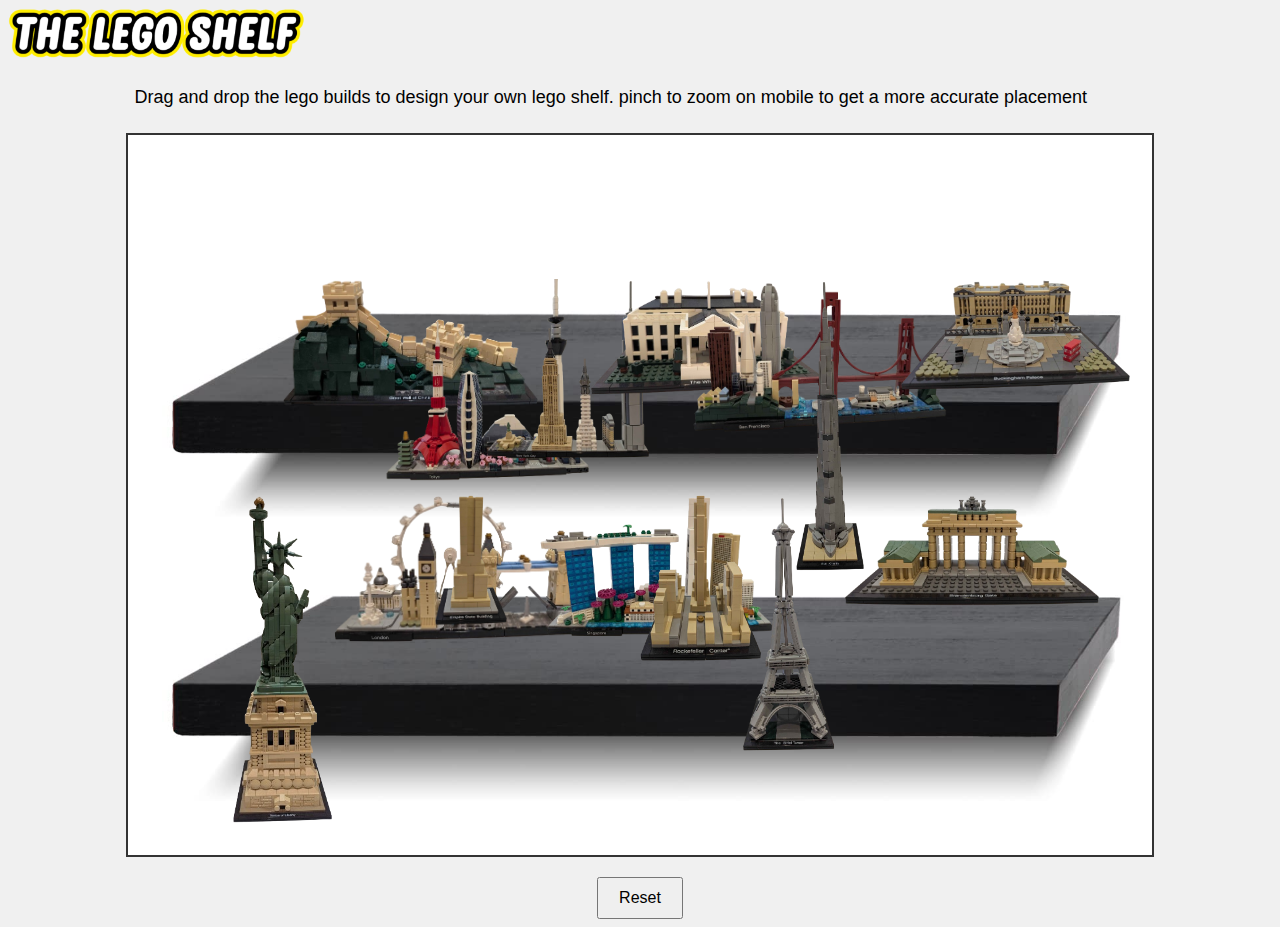
<file: index.html>
<!DOCTYPE html>
<html lang="en">

<head>
  <title>The Lego Shelf</title>
  <meta name="viewport" content="width=device-width, initial-scale=1.0" charset="UTF-8">
  <link rel="stylesheet" type="text/css" href="legoShelf.css">

  <meta property="title" content="ClashInsight - stats tracker for Clash of Clans">
  <meta name="description" content="clashInsight lets you gather Clash of Clans insights with our platform. Discover Clan War history, player attack trends, stats, and clan performance. Compare clans and players statistics easily for strategic dominance.">
  <meta name="keywords" content="clash of clans, clash stats, statistics, stats, clan tracker, warlog">
  <meta property="og:type" content="website">
  <meta property="og:url" content="https://clashinsight.com">
  <meta property="og:title" content="clashInsight | tracking stats for CoC">
  <meta property="og:description" content="clashInsight lets you gather Clash of Clans insights with our platform. Discover Clan War history, player attack trends, stats, and clan performance. Compare clans and players statistics easily for strategic dominance.">
  <meta property="og:image" content="https://clashinsight.com/static/websiteImages/clash-search.png">
  <link rel="icon" type="image/x-icon" href="/static/websiteImages/BB-icon.ico">
</head>
<body>
  <img src="legoPngs/THE-LEGO-SHELF-01-08-2024.png" alt="Lego shelf" style="height: 50px;">
  <div class="thePage">
    <div class="Lego-shelf-description">Drag and drop the lego builds to design your own lego shelf. pinch to zoom on mobile to get a more accurate placement</div>
    <div id="container">
      <div class="draggable" id="block1" data-initial-left="10%" data-initial-top="50%"><img class="liberty" id="lego1" src="legoPngs/PXL_20240730_213133670-removebg-preview.png" alt="Liberty Image"></div>
      <div class="draggable" id="block2" data-initial-left="15%" data-initial-top="20%"><img class="liberty" id="lego2" src="legoPngs/PXL_20240730_220531957-removebg-preview.png" alt="great wall Image"></div>
      <div class="draggable" id="block3" data-initial-left="20%" data-initial-top="50%"><img class="liberty" id="lego3" src="legoPngs/PXL_20240730_220558814-removebg-preview.png" alt="london Image"></div>
      <div class="draggable" id="block4" data-initial-left="25%" data-initial-top="20%"><img class="liberty" id="lego4" src="legoPngs/PXL_20240801_1552233082-removebg-preview.png" alt="tokyo Image"></div>
      <div class="draggable" id="block5" data-initial-left="30%" data-initial-top="50%"><img class="liberty" id="lego5" src="legoPngs/PXL_20240801_1552487502-removebg-preview.png" alt="empire Image"></div>
      <div class="draggable" id="block6" data-initial-left="35%" data-initial-top="20%"><img class="liberty" id="lego6" src="legoPngs/PXL_20240801_1551440292-removebg-preview.png" alt="new york Image"></div>
      <div class="draggable" id="block7" data-initial-left="40%" data-initial-top="50%"><img class="liberty" id="lego7" src="legoPngs/PXL_20240801_1549341222-removebg-preview.png" alt="singapore Image"></div>
      <div class="draggable" id="block8" data-initial-left="45%" data-initial-top="20%"><img class="liberty" id="lego8" src="legoPngs/PXL_20240801_1548510652-removebg-preview.png" alt="white house Image"></div>
      <div class="draggable" id="block9" data-initial-left="50%" data-initial-top="50%"><img class="liberty" id="lego9" src="legoPngs/PXL_20240801_1548315062-removebg-preview.png" alt="rockefeller Image"></div>
      <div class="draggable" id="block10" data-initial-left="55%" data-initial-top="20%"><img class="liberty" id="lego10" src="legoPngs/PXL_20240801_1547558602-removebg-preview.png" alt="san francisco Image"></div>
      <div class="draggable" id="block11" data-initial-left="60%" data-initial-top="50%"><img class="liberty" id="lego11" src="legoPngs/PXL_20240801_1547359652-removebg-preview.png" alt="eiffel tower Image"></div>
      <div class="draggable" id="block12" data-initial-left="65%" data-initial-top="20%"><img class="liberty" id="lego12" src="legoPngs/PXL_20240801_1547190442-removebg-preview.png" alt="burj khalifa Image"></div>
      <div class="draggable" id="block13" data-initial-left="70%" data-initial-top="50%"><img class="liberty" id="lego13" src="legoPngs/PXL_20240801_1546495292-removebg-preview.png" alt="brandenburg gate Image"></div>
      <div class="draggable" id="block14" data-initial-left="75%" data-initial-top="20%"><img class="liberty" id="lego14" src="legoPngs/PXL_20240801_1546308892-removebg-preview.png" alt="buckingham palace Image"></div>
    </div>
    <button id="reset">Reset</button>
  </div>
</body>

<script type="text/javascript" src="legoShelf.js"></script>
</html>
</file>
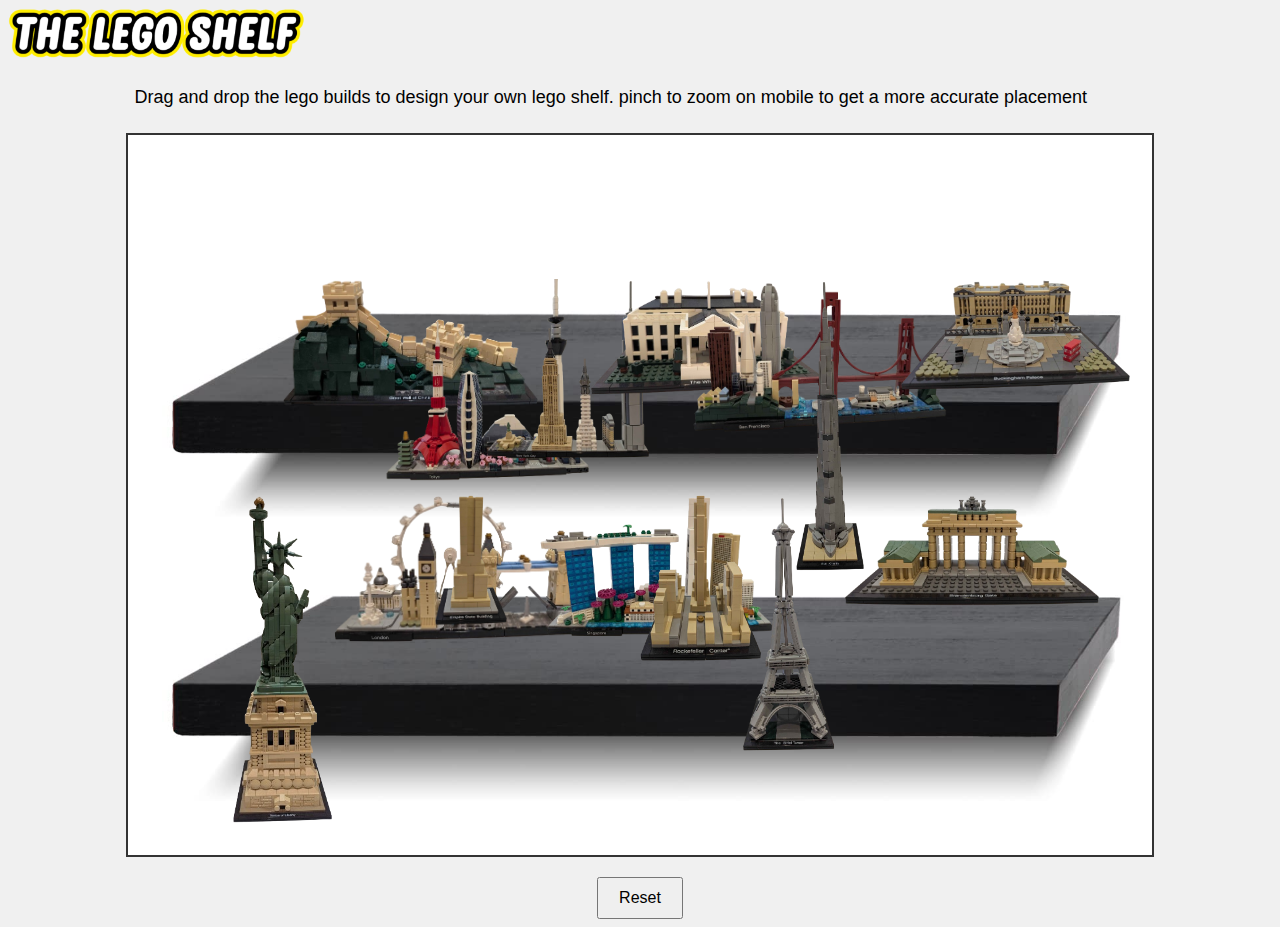
<file: legoShelf.html>
<!DOCTYPE html>
<html lang="en">

<head>
  <title>The Lego Shelf</title>
  <meta name="viewport" content="width=device-width, initial-scale=1.0" charset="UTF-8">
  <link rel="stylesheet" type="text/css" href="legoShelf.css">

  <meta property="title" content="ClashInsight - stats tracker for Clash of Clans">
  <meta name="description" content="clashInsight lets you gather Clash of Clans insights with our platform. Discover Clan War history, player attack trends, stats, and clan performance. Compare clans and players statistics easily for strategic dominance.">
  <meta name="keywords" content="clash of clans, clash stats, statistics, stats, clan tracker, warlog">
  <meta property="og:type" content="website">
  <meta property="og:url" content="https://clashinsight.com">
  <meta property="og:title" content="clashInsight | tracking stats for CoC">
  <meta property="og:description" content="clashInsight lets you gather Clash of Clans insights with our platform. Discover Clan War history, player attack trends, stats, and clan performance. Compare clans and players statistics easily for strategic dominance.">
  <meta property="og:image" content="https://clashinsight.com/static/websiteImages/clash-search.png">
  <link rel="icon" type="image/x-icon" href="/static/websiteImages/BB-icon.ico">
</head>
<body>
  <img src="legoPngs/THE-LEGO-SHELF-01-08-2024.png" alt="Lego shelf" style="height: 50px;">
  <div class="thePage">
    <div class="Lego-shelf-description">Drag and drop the lego builds to design your own lego shelf. pinch to zoom on mobile to get a more accurate placement</div>
    <div id="container">
      <div class="draggable" id="block1" data-initial-left="10%" data-initial-top="50%"><img class="liberty" id="lego1" src="legoPngs/PXL_20240730_213133670-removebg-preview.png" alt="Liberty Image"></div>
      <div class="draggable" id="block2" data-initial-left="15%" data-initial-top="20%"><img class="liberty" id="lego2" src="legoPngs/PXL_20240730_220531957-removebg-preview.png" alt="great wall Image"></div>
      <div class="draggable" id="block3" data-initial-left="20%" data-initial-top="50%"><img class="liberty" id="lego3" src="legoPngs/PXL_20240730_220558814-removebg-preview.png" alt="london Image"></div>
      <div class="draggable" id="block4" data-initial-left="25%" data-initial-top="20%"><img class="liberty" id="lego4" src="legoPngs/PXL_20240801_1552233082-removebg-preview.png" alt="tokyo Image"></div>
      <div class="draggable" id="block5" data-initial-left="30%" data-initial-top="50%"><img class="liberty" id="lego5" src="legoPngs/PXL_20240801_1552487502-removebg-preview.png" alt="empire Image"></div>
      <div class="draggable" id="block6" data-initial-left="35%" data-initial-top="20%"><img class="liberty" id="lego6" src="legoPngs/PXL_20240801_1551440292-removebg-preview.png" alt="new york Image"></div>
      <div class="draggable" id="block7" data-initial-left="40%" data-initial-top="50%"><img class="liberty" id="lego7" src="legoPngs/PXL_20240801_1549341222-removebg-preview.png" alt="singapore Image"></div>
      <div class="draggable" id="block8" data-initial-left="45%" data-initial-top="20%"><img class="liberty" id="lego8" src="legoPngs/PXL_20240801_1548510652-removebg-preview.png" alt="white house Image"></div>
      <div class="draggable" id="block9" data-initial-left="50%" data-initial-top="50%"><img class="liberty" id="lego9" src="legoPngs/PXL_20240801_1548315062-removebg-preview.png" alt="rockefeller Image"></div>
      <div class="draggable" id="block10" data-initial-left="55%" data-initial-top="20%"><img class="liberty" id="lego10" src="legoPngs/PXL_20240801_1547558602-removebg-preview.png" alt="san francisco Image"></div>
      <div class="draggable" id="block11" data-initial-left="60%" data-initial-top="50%"><img class="liberty" id="lego11" src="legoPngs/PXL_20240801_1547359652-removebg-preview.png" alt="eiffel tower Image"></div>
      <div class="draggable" id="block12" data-initial-left="65%" data-initial-top="20%"><img class="liberty" id="lego12" src="legoPngs/PXL_20240801_1547190442-removebg-preview.png" alt="burj khalifa Image"></div>
      <div class="draggable" id="block13" data-initial-left="70%" data-initial-top="50%"><img class="liberty" id="lego13" src="legoPngs/PXL_20240801_1546495292-removebg-preview.png" alt="brandenburg gate Image"></div>
      <div class="draggable" id="block14" data-initial-left="75%" data-initial-top="20%"><img class="liberty" id="lego14" src="legoPngs/PXL_20240801_1546308892-removebg-preview.png" alt="buckingham palace Image"></div>
    </div>
    <button id="reset">Reset</button>
  </div>
</body>

<script type="text/javascript" src="legoShelf.js"></script>
</html>
</file>
<file: legoShelf.css>
/* styles.css */
body {
  background-color: #f0f0f0;
}

.thePage {
  display: flex;
  flex-direction: column;
  align-items: center;
  justify-content: center;
  margin: 0;
}

.Lego-shelf-description {
  width: 80%;
  margin: 25px;
  font-size: large;
  font-family: sans-serif;
}

#container {
  width: 80vw;
  height: 80vh;
  border: 2px solid #333;
  position: relative;
  overflow: hidden;
  background-image: url('legoPngs/2_51VsqEbH7qL.png');
  background-size: contain;
  background-position: center;
  background-repeat: no-repeat;
  background-color: #ffffff;
}

.draggable {
  /*background-color: #3498db;*/
  position: absolute;
  cursor: grab;
  user-select: none;
}

@media (min-width: 2000px) { /*when width over x amount*/
  #lego1 { height: 380px}
  #lego2 { height: 150px}
  #lego3 { height: 200px}
  #lego4 { height: 280px}
  #lego5 { height: 180px}
  #lego6 { height: 300px}
  #lego7 { height: 220px}
  #lego8 { height: 150px}
  #lego9 { height: 200px}
  #lego10 { height: 200px}
  #lego11 { height: 350px}
  #lego12 { height: 350px}
  #lego13 { height: 150px}
  #lego14 { height: 150px}

  .draggable {
    width: auto !important;
  }

  .liberty {
    pointer-events: none;
    width: auto !important;
  }
}

.liberty {
  pointer-events: none;
  width: 100%;
}

#block1 { width: 10%}
#block2 { width: 25%}
#block3 { width: 27%}
#block4 { width: 20%}
#block5 { width: 7%}
#block6 { width: 16%}
#block7 { width: 23%}
#block8 { width: 23%}
#block9 { width: 12%}
#block10 { width: 25%}
#block11 { width: 9%}
#block12 { width: 7%}
#block13 { width: 25%}
#block14 { width: 23%}

.draggable:hover {
  border: 2px solid transparent;
  border-radius: 10px;
  border-color: darkred;
}

.draggable.dragging {
  border: 2px solid transparent;
  border-radius: 10px;
  border-color: red;
}

#reset {
  margin-top: 20px;
  padding: 10px 20px;
  font-size: 16px;
  cursor: pointer;
}
</file>
